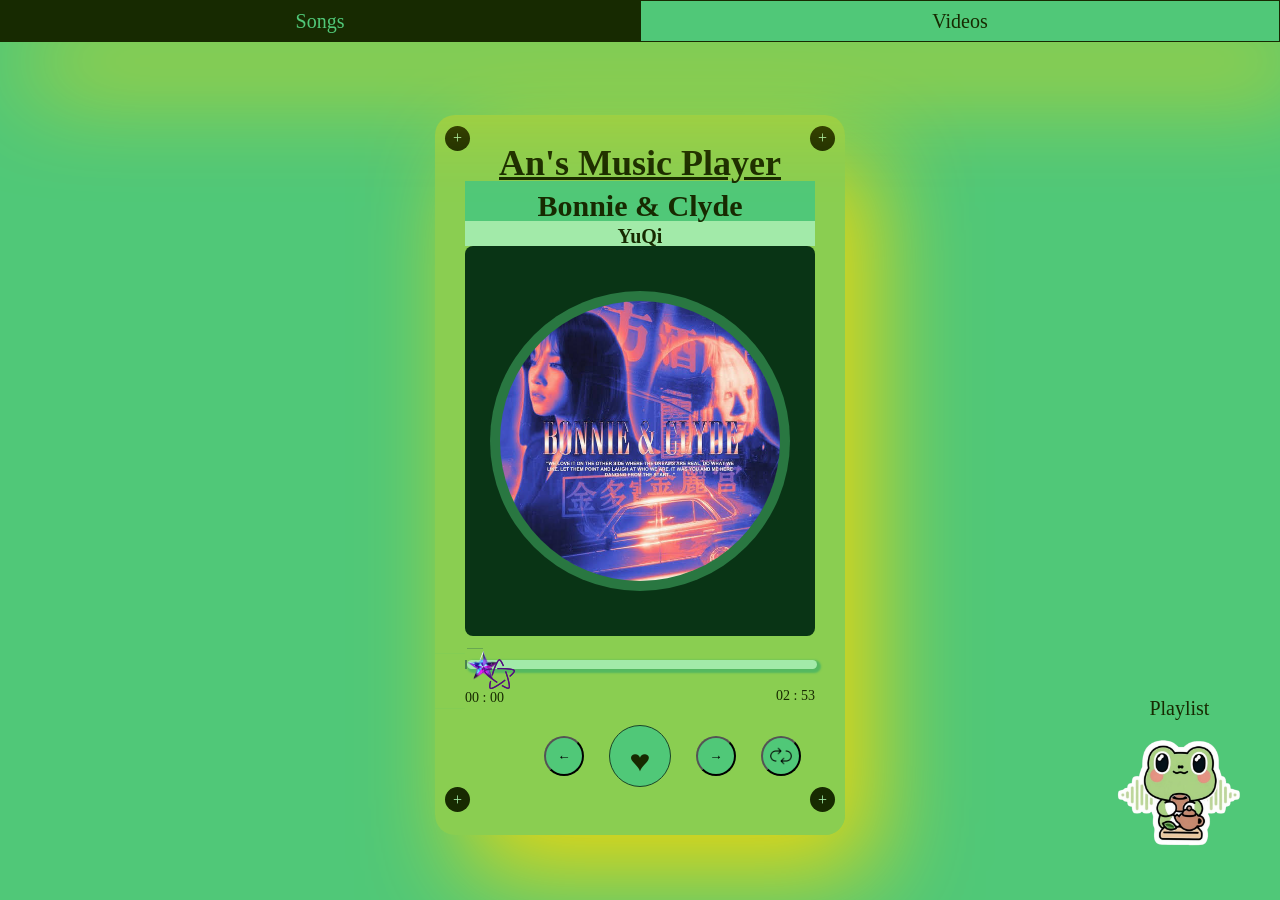
<file: index.html>
<!DOCTYPE html>
<html lang="en">
<head>
    <meta charset="UTF-8">
    <meta name="viewport" content="width=device-width, initial-scale=1.0">
    <title>An's Music Player</title>
    <link rel="stylesheet" href="./css/reset.css">
    <link rel="stylesheet" href="./css/style.css">
</head>
<body>
    <div class="tabs_container">
        <nav class="tabs">
            <a href="./index.html" class="active">Songs</a>
            <a href="./videos.html" aria-current="page">Videos</a>
        </nav>
    </div>

    <audio src="" id="audio"></audio>

    <div class="music_player">
        <div class="player_heading">
            <div class="decorate_circles">+</div>
            <h1 id="title">An's Music Player</h1>
            <div class="decorate_circles">+</div>
        </div>
        
        <h1 class="music_name">Name</h1>
        <p class="artist">artist</p>

        <div class="music_player_screen">
            <div class="disk"></div>
        </div>
        

        
        <div class="slider">
            <div class="bug_hider_bg">
                <div class="bug_hider"></div>
            </div>
            <input type="range" class="time_bar">
            <span class="current_time">00:00</span>
            <span class="song_time">00:00</span>
        </div>

        <div class="controls">
            <button class="button backward_button">←</button>
            <input type="checkbox" class="play_toggle" id="play_toggle">
            <label for="play_toggle" class="play_button"></label>

            <button class="button forward_button">→</button>
            <button class="button loop_button" type="button" aria-label="Repeat song" aria-pressed="false">
                <img src="./icons/loop-removebg-preview.png" alt="" style="height: 20px;">
            </button>
        </div>
        <div class="player_heading">
            <div class="decorate_circles bottom_circles">+</div>
            <div class="decorate_circles bottom_circles">+</div>
        </div>
    </div>

    <div class="song_picker">Playlist
        <button class="cassette_button" aria-expanded="false" aria-controls="song_list">
            <img src="./icons/palee-removebg-preview.png" alt="">
        </button>

        <div id="song_list" class="song_list" hidden></div>
    </div>

    <!-- <form action="" class="add_song">
        <label for="add_song_name">What is this masterpiece's name?</label>
        <input type="text" id="add_song_name">

        <label for="add_song_artist">Who is the masterpiece's maker?</label>
        <input type="text" id="add_song_artist">

        <label for="add_song_file">Please put that masterpiece here!</label>
        <input type="file" id="add_song_file">

        <button type="submit"></button>
    </form> -->

    <script src="./js/song.js"></script>
    <script src="./js/script.js"></script>
</body>
</html>
</file>
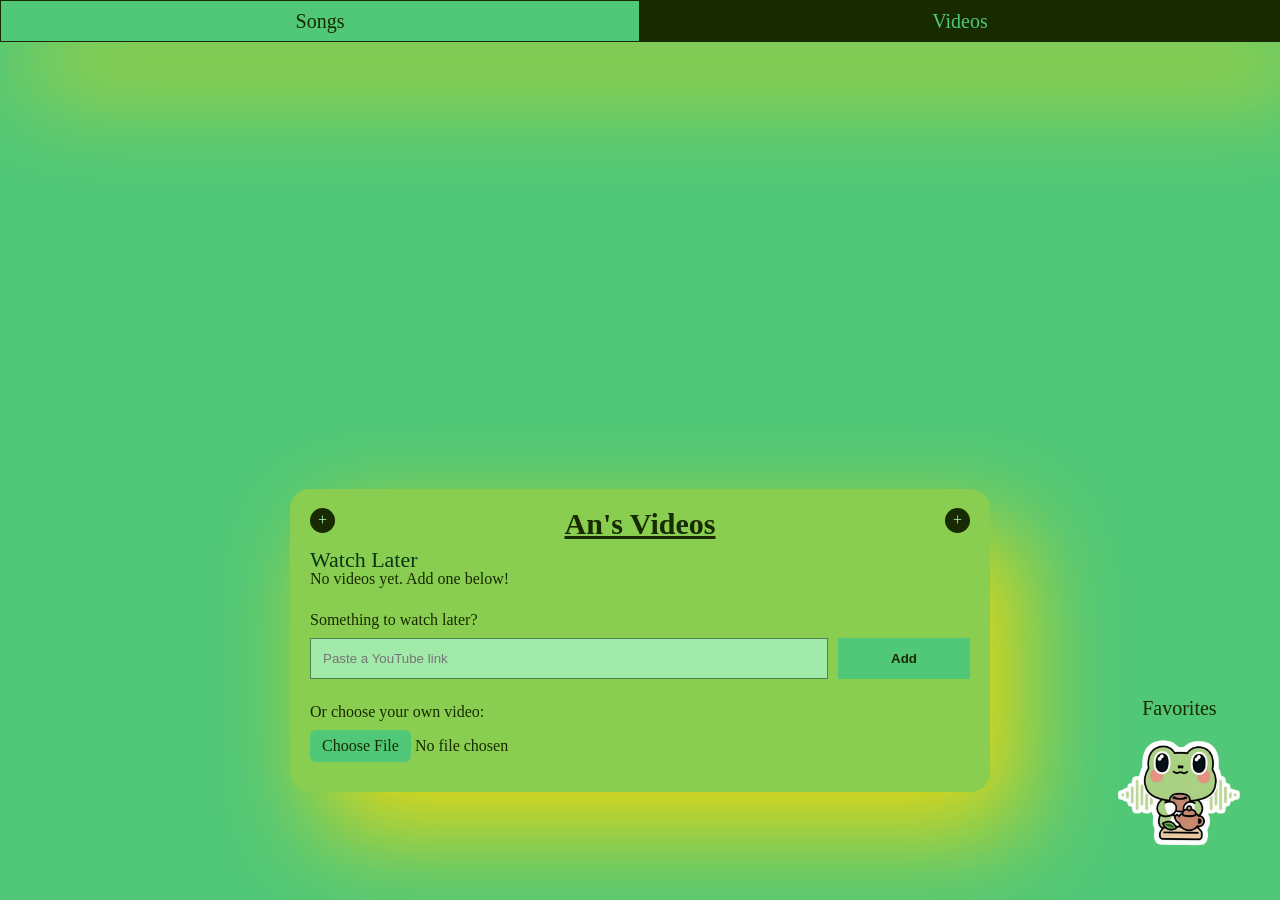
<file: videos.html>
<!DOCTYPE html>
<html lang="en">
<head>
    <meta charset="UTF-8">
    <meta name="viewport" content="width=device-width, initial-scale=1.0">
    <title>An's Videos Storage</title>
    <link rel="stylesheet" href="./css/reset.css">
    <link rel="stylesheet" href="./css/style.css">
    <link rel="stylesheet" href="./css/videos.css">
</head>
<body>
    <div class="tabs_container">
        <nav class="tabs">
            <a href="./index.html">Songs</a>
            <a href="./videos.html" class="active" aria-current="page">Videos</a>
        </nav>
    </div>

    <details class="favorite_picker song_picker">
        <summary class="cassette_button">Favorites
            <img src="./icons/palee-removebg-preview.png" alt="">
        </summary>

        <div class="favorite_panel">
            <h2>My Favorites</h2>
            <div class="favorite_list"></div>
        </div>
    </details>

    <div class="videos_page">
        <div class="heading">
            <span class="decorate_circles videos_top_circles">+</span>
            <h1>An's Videos</h1>
            <span class="decorate_circles videos_top_circles">+</span>
        </div>
        <div class="video_screen" hidden>
            <h2 class="playing_title"></h2>

            <button class="mini_button" type="button" aria-pressed="false">Mini Screen</button>
            <iframe width="560" height="315" src="" title="YouTube video player" frameborder="0" allow="accelerometer; autoplay; clipboard-write; encrypted-media; gyroscope; picture-in-picture; web-share" referrerpolicy="strict-origin-when-cross-origin" allowfullscreen>
            </iframe>

        </div>
        <h2>Watch Later</h2>
        <p class="empty_message">No videos yet. Add one below!</p>
        <div class="watch_list"></div>

        <form action="" class="add_video">
            <label for="video_link">Something to watch later?</label>
            
            <div class="input_row">
                <input type="url" id="video_link"
                placeholder="Paste a YouTube link" required>
                <button type="submit">Add</button>
            </div>
        </form>

        <div class="upload_video">
            <label for="video_file">Or choose your own video:</label>
            <input type="file" id="video_file" accept="video/*">

            <div class="local_player" hidden>
                <video class="local_video" controls playsinline></video>

                <button class="pip_button" type="button">Pic in pic</button>

            </div>
            <p class="upload_message" role="status"></p>
        </div>
        
        <p class="message" role="status"></p>
    </div>

    <template id="video_card">
        <div class="video_card">
            <button class="watch_video" type="button">
                <img src="" alt="">
                <span class="video_title"></span>
            </button>

            <div class="video_actions">
                <button class="save_favorite" type="button">Favorite</button>
                <button class="remove_video" type="button">Remove</button>

            </div>
        </div>
        
    </template>
    

    <script src="./js/videos.js"></script>

</body>
</html>
</file>
<file: css/style.css>
body {
    width: 100%;
    height: 100vh;
    display: flex;
    justify-content: center;
    align-items: center;
    color: #172a01;
    background-color: #50C878;
    font-family:fantasy;
}

.tabs_container{
    position: fixed;
    top: 0;
    left: 0;
    z-index: 10011010;
    width: 100%;
}
.tabs_container .tabs{
    display: flex;
    width: 100%;
    justify-content: space-around;
    background-color: #ffd90054;
    box-shadow: 30px 40px 100px #ffd900e1;
}

.tabs_container .tabs a {
    padding: 10px 30px;
    border: 1px solid #172a01;
    border-radius: 0px;
    background-color: #50C878;
    color: #172a01;
    text-decoration: none;
    font-size: 20px;
}

.tabs_container .tabs a.active{
    background-color: #172a01;
    color:#50C878;
}

.tabs a {
    width: 50%;
    text-align: center;
}

.player_heading{
    display: flex;
    justify-content: space-between;
    align-items: center;
    margin-left: -20px;
    margin-right: -20px;
}

#title{
    flex: 1;
    text-align: center;
    font-size: 36px;
    margin: 0;
    text-decoration: underline;
}
h1{
    font-weight: bolder;
    font-size: 30px;
    margin-bottom: 10px;
}

.music_player{
    width: 350px;
    height: 660px;
    border-radius: 20px;
    background-color: #ffd90054;
    box-shadow: 30px 40px 100px #ffd900e1;
    padding: 30px;
    overflow: hidden;
    margin-top: 50px;

}

.artist, h1 {
    text-align: center;
    text-transform: capitalize;
}

.artist {
    font-size: 20px;
    font-weight: bold;
    background-color: #A2EAA9;
    padding-top: 5px;
}

.disk{
    position: relative;
    display: block;
    margin: 40px auto;
    width: 280px;
    height: 280px;
    border-radius: 50%;
    background-color: #4b8450;
    background-image: url(../cover_images/radio.jpeg);
    background-size: cover;
    box-shadow: 0 0 0 10px #50c87874;
    animation: rotate 10s linear infinite;
    animation-play-state: paused;
}


.slider{
    width: 100%;
    position: relative;
}
.slider::before, .slider::after {
    content: "⚝";
    position: absolute;
    left: 50%;
    top: 0;
    color: rgb(83, 13, 127);
    font-size: 34px;
    pointer-events: none;
    animation: sparkle 1.5s infinite;

    left: var(--star-position, 50%);
}
.slider::after {
    animation-delay: 0.75s;
}

@keyframes sparkle {
    from {
        opacity: 1;
        transform: translateY(0) scale(1);
    }
    to {
        opacity: 0;
        transform: translateY(-40px) rotate(90deg) scale(0.3);
    }
    to {
        opacity: 0;
        transform: translateY(-40px) rotate(90deg) scale(0.3);
    }
}

.time_bar {
    -webkit-appearance: none;
    width: 100%;
    height: 9px;
    border-radius: 10px;
    background-color: #A2EAA9;
    box-shadow: 2px 2px 2px 2px #54B860;
    cursor:cell;
    margin-bottom: 20px;

}
.time_bar::-webkit-slider-thumb {
    -webkit-appearance: none;
    width: 32px;
    height: 32px;
    background: transparent url(../icons/star_cursor.jpeg) center no-repeat;
    background-size: contain;
    background-position: center;
    border: none;

    box-shadow: -416px 0 0 400px #4b8450;
    clip-path: polygon(
        -800px 11.5px,
        0 11.5px,
        0 0,
        100% 0,
        100% 100%,
        0 100%,
        0 20.5px,
        -800px 20.5px
    );
}
.bug_hider{
    background-color: #ffd90054;
    width: 100%;
    height: 100%;
    padding-bottom: 20px;
}
.bug_hider_bg{
    background-color: #50C878;
    position: absolute;
    right: 100%;
    top: 50%;
    transform: translateY(-50%);
    width: 40px;
    height: 35px;
    pointer-events: none;
    z-index: 2;
    padding-bottom: 20px;
}

.current_time, .song_time{
    font-size: 14px;
}
.song_time{
    position: absolute;
    right: 0;
}

.controls {
    width: 100%;
    position: relative;
    display: flex;
    justify-content: center;
    align-items: center;
    gap: 25px;
    margin-top: 20px;
}

.play_toggle{
    position: absolute;
    opacity: 0;
    width: 1px;
    height: 1px;
}
.play_button {
    width: 60px;
    height: 60px;
    border-radius: 50%;
    background-color:#50C878;
    border: 1px solid #1a4528;
    display: flex;
    justify-content: center;
    align-items: center;
    cursor:grab;
}
.play_button::before{
    content: "♥";
    font-size: 30px;
    line-height: 1;
    transform: translateY(5px) scaleX(1.2);
}
.play_toggle:checked + .play_button::before{
    content: "♡";
}
.play_toggle:focus-visible + .play_button {
    outline: 2px solid #1a4528;
    outline-offset: 4px;
}

.music_player:has(.play_toggle:checked) .disk{
    animation-play-state: running;
}

@keyframes pulse{
    0%{
        box-shadow: 0;
    }
    50%{
        box-shadow: 0 0 0 5px #a2eaa92f;
    }
    100%{
        box-shadow: 0 0 0 5px #a2eaa94b;
    }
}

.button{
    width: 40px;
    height: 40px;
    background-color: #50C878;
    border-radius: 50%;
    display: flex;
    justify-content: center;
    align-items: center;
    cursor:help;
}

@keyframes rotate{
    0%{
        transform: rotate(0);
    }
    100%{
        transform: rotate(360deg);
    }
}


.music_player_screen{
    width: 100%;
    min-height: 70px;
    background-color: rgb(9, 52, 21);
    box-sizing: border-box;
    padding: 15px;
    margin-bottom: 20px;
    border-radius: 8px;
}

.decorate_circles{
    height: 25px;
    width: 25px;
    color:#A2EAA9;
    border-radius: 50%;
    flex-shrink: 0;
    display: flex;
    background-color: #172a01;
    justify-content: center;
    align-items: center;
    margin-top: -50px;
}
.bottom_circles{
    margin-top: 0;
}

.song_picker {
    position: fixed;
    right: 2%;
    top: 87%;
    transform: translateY(-50%);
    z-index: 5;
    text-align: center;
    font-size: 20px;
}

.cassette_button {
    display: block;
    margin-left: auto;
    padding: 0;
    border: none;
    background: none;
    cursor:cell;
}
.cassette_button img {
    display: block;
    width: 150px;
    height: auto;

}

.song_list{
    width: 230px;
    max-height: 300px;
    overflow-y: auto;
    margin-top: 10px;
    padding: 10px;
    border-radius: 10px;
    background-color: #172a01;
}

.song_choice{
    display: block;
    width: 100%;
    padding: 12px;
    border: none;
    border-radius: 5px;
    background: none;
    color:#A2EAA9;
    font: inherit;
    text-align: left;
    cursor:pointer;
}
.song_choice:hover, .song_choice.selected {
    background-color: #4b8450;
    color: white;
}

@media (max-width: 900px) {
    .song_picker {
        top: auto;
        bottom: 15px;
        right: 15px;
        transform: none;
    }
    .cassette_button img{
        width: 65px;
    }
    .song_list{
        position: absolute;
        bottom: 100%;
        right: 0;
        margin-bottom: 10px;
    }
}
.music_name {
    background-color: #50C878;
    padding-top: 10px;
    margin-bottom: 0;
}


.loop_button {
    position: absolute;
    right: 4%;
    top: 50%;
    transform: translateY(-50%);
    font-size: 26px;
    cursor: pointer;
}
.loop_button.active{
    background-color:#26633a;
}
</file>
<file: css/videos.css>
.videos_page{
    width: 700px;
    max-width: 100%;
    min-height: 30%;
    box-sizing: border-box;
    padding: 20px;
    border-radius: 20px;
    background-color: #ffd90054;
    box-shadow: 30px 40px 100px #ffd900e1;
    margin-top: 380px;
}

.heading {
    display: flex;
    justify-content: space-between;
    align-items: center;
    gap: 10px;
}

h1 {
    font-size: 30px;
    text-align: center;
    text-decoration: underline;
}
h2{
    font-size: 22px;
    color:#093415;
}

.video_screen{
    padding: 15px;
    margin: 20px 0;
    background-color: #093415;
    color:#50C878;
    border-radius: 10px;
}
.video_screen iframe{
    display: block;
    width: 100%;
    aspect-ratio: 16/9;
    border: none;
    border-radius: 8px;
}

.youtube_link {
    display: inline-block;
    margin-top: 12px;
    color:#A2EAA9;
}

.watch_list {
    display: grid;
    grid-template-columns: repeat(2, minmax(0, 1fr));
    gap: 15px;
}

.video_card{
    padding: 10px;
    border-radius: 10px;
    background-color: #093415;
}

.watch_video{
    width: 100%;
    padding: 0;
    border: none;
    background: none;
    color:#A2EAA9;
    text-align: left;
}
.watch_video img{
    display: block;
    width: 100%;
    aspect-ratio: 16/9;
    object-fit: cover;
    border-radius: 6px;
}

.favorite_picker summary{
    list-style: none;
    font: inherit;
    color: inherit;
    text-align: center;
}
.favorite_picker summary::-webkit-details-marker{
    display: none;
}

.video_title{
    display: block;
    margin: 10px 0;
    line-height: 1.4;
}

.video_actions{
    display: flex;
    flex-wrap: wrap;
    gap: 8px;
}
.video_actions button, .add_video button {
    padding: 8px 12px;
    border: none;
    background-color: #50C878;
    color: #172a01;
}
.add_video button{
    width: 20%;

}

.favorite_picker summary {
    list-style: none;
    cursor:cell;
    text-align: center;
}
.favorite_picker summary::-webkit-details-marker{
    display: none;
}
.favorite_panel{
    position: absolute;
    right: 0;
    bottom: 100%;
    width: 200px;
    overflow-y: auto;
    padding: 15px;
    margin-bottom: 10px;
    border-radius: 10px;
    background-color: #172a01;
    color:#50C878;
}

.first_favorites button{
    display: block;
    width: 100%;
    padding: 12px;
    border: none;
    border-radius: 6px;
    background: none;
    color:#50C878;
    text-align: left;
}
.first_favorites button:hover{
    background-color: #4b8450;
}
.favorite_list .video_card{
    margin-top: 12px;
}

.add_video{
    margin-top: 25px;
}
.add_video label{
    display: block;
    margin-bottom: 10px;
}

.input_row{
    display: flex;
    gap: 10px;
}
.input_row input{
    min-width: 0;
    flex: 1;
    padding: 12px;
    border: 1px solid #4b8450;
    background-color:#A2EAA9;
    color:#172a01;
}

.message{
    line-height: 1.5;
}
button{
    font-weight: bold;
}

.videos_top_circles{
    margin-bottom: -5%;
}

.upload_video{
    margin-top: 25px;
}
.upload_video label {
    display: block;
    margin-bottom: 10px;
}
.upload_video input {
    max-width: 100%;
    font: inherit;
}
.upload_video input::file-selector-button, .pip_button{
    padding: 8px 12px;
    border: none;
    border-radius: 6px;
    background-color: #50C878;
    color: #172a01;
    font: inherit;
    cursor:cell;
}

.local_player{
    margin-top: 15px;
    padding: 15px;
    border-radius: 10px;
    background-color: #093415;
}

.local_video {
    display: block;
    width: 100%;
    max-height: 450px;
    background-color:#0a1200;
    border-radius: 8px;
}

.pip_button{
    margin-top: 12px;
}
.pip_button:disabled {
    opacity: 0.5;
    cursor: default;
}

.upload_message {
    margin-top: 10px;
}

.upload_video [hidden]{
    display: none;
}

.card_video {
    display: block;
    width: 100%;
    aspect-ratio: 16/9;
    margin-bottom: 10px;
    border-radius: 6px;
    background-color: black;
}

.youtube_mini{
    margin: 0;
    height: 100vh;
    background-color: #093415;
}
.youtube_mini iframe{
    display: block;
    width: 100%;
    height: 100%;
    border: none;
}

.mini_button{
    padding: 8px 12px;
    margin-bottom: 10px;
    border: none;
    border-radius: 6px;
    background-color: #50C878;
    color:#172a01;
    font: inherit;
    cursor:zoom-out;
}
</file>
